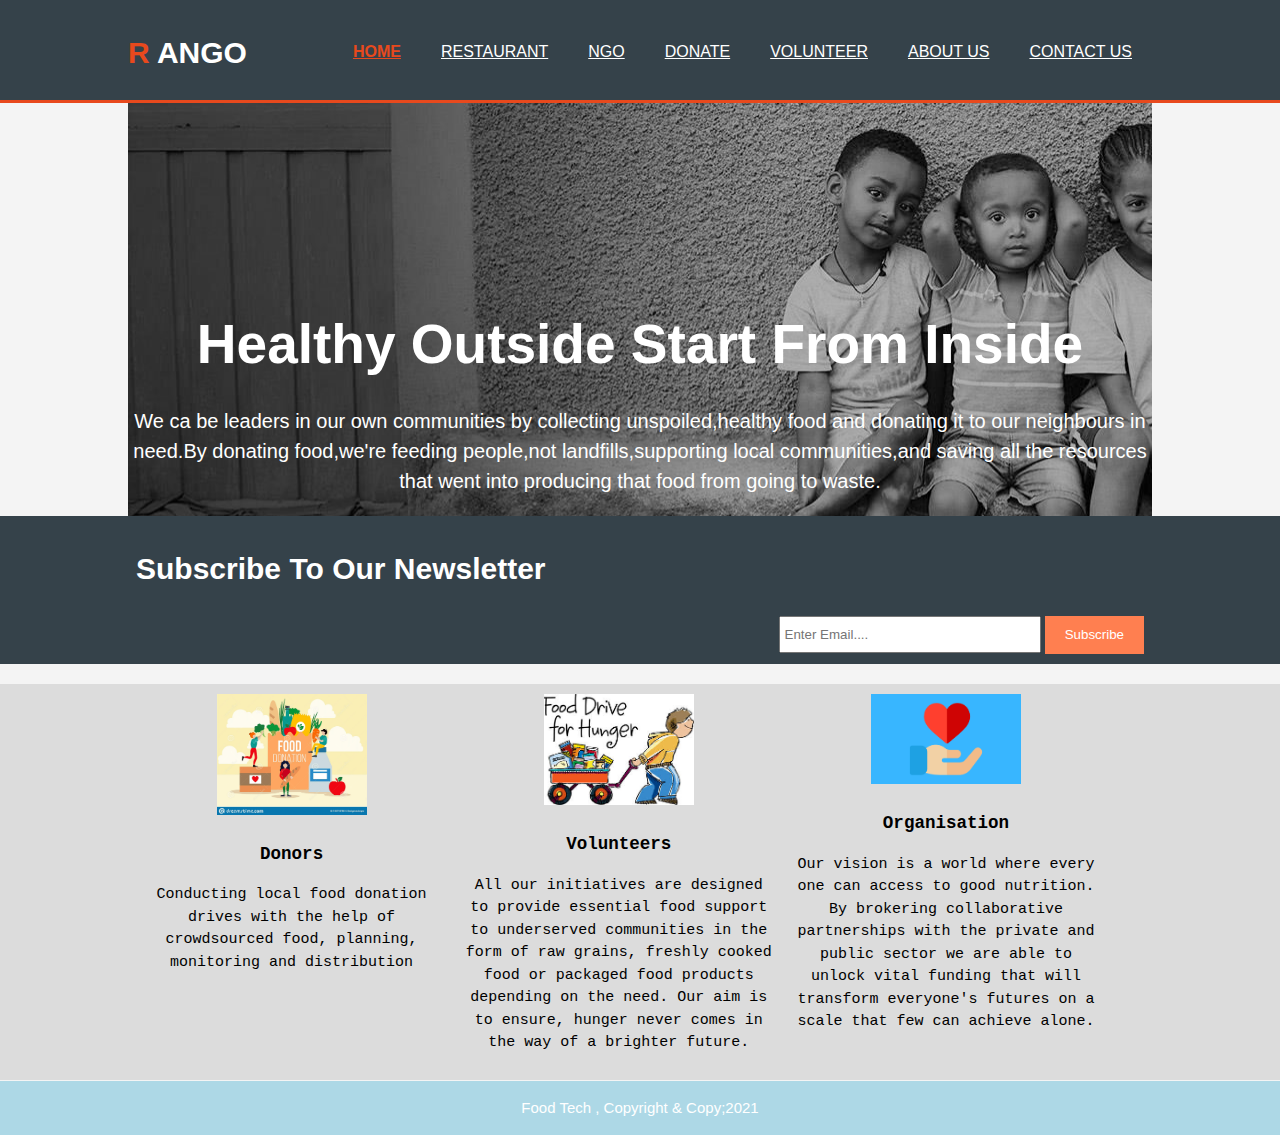
<file: Portfolio/Projects/RANGO/index.html>
<!DOCTYPE html>
<html>
<head>
  <meta charset="utf-8">
  <meta name="viewport" content="width=device-width">
  <meta name="desription" content="Healthy Outside Start From Inside">
  <meta name="keywords" content="web design,affordable web design,professional web design">
  <meta name="author" content="hkkp">
  <title>RANGO| WELCOME</title>
  <link rel="stylesheet" href="./css/style.css">
  </head>
    <body>
      <header>
        <div class="container">
          <div id="branding">
            <h1><span class="highlight"> R</span> ANGO </h1>
            </div>
          <nav>
            <ul>
              <li class="current"><a href="index.html">Home</a></li>
             <li><a href="restaurant.html">Restaurant</a></li>
            <li><a href="ngo.html">NGO</a></li>
            <li><a href="donate.html">Donate</a></li>
              <li><a href="volunteer.html">Volunteer</a></li>
              <li><a href="aboutus.html">About Us</a></li>
              <li><a href="contactus.html">Contact Us</a></li>
            </ul>
          </nav>
        </div>
      </header>
  <section id="showcase"
    <div class="container">
      <h1> Healthy Outside Start From Inside </h1>
      <p>We ca be leaders in our own communities by collecting unspoiled,healthy food and donating it to our neighbours in need.By donating food,we're feeding people,not landfills,supporting local communities,and saving all the resources that went into producing that food from going to waste. </p>
      </div>
      </section>
<section id="newsletter">
  <div class="container">
    <h1>Subscribe To Our Newsletter</h1>
    <form>
      <input type="email" placeholder="Enter Email....">
      <button type="submit" class="button_1">Subscribe</button>
    </form>
  </div>
</section>
<section id="boxes">
  <div class="container">
    <div class="box">
      <img src="./img/donor.png">
      <h3>Donors</h3>
      <p>Conducting local food donation drives with the help of crowdsourced food, planning, monitoring and distribution</p>
    </div>
    <div class="box">
      <img src="./img/volunteer.png">
      <h3>Volunteers</h3>
      <p>All our initiatives are designed to provide essential food support to underserved communities in the form of raw grains, freshly cooked food or packaged food products depending on the need. Our aim is to ensure, hunger never comes in the way of a brighter future.</p>
    </div>
    <div class="box">
      <img src="./img/organisation.png">
      <h3>Organisation</h3>
      <p>Our vision is a world where every one can access to good nutrition. By brokering collaborative partnerships with the private and public sector we are able to unlock vital funding that will transform everyone's futures on a scale that few can achieve alone.</p>
    </div>
  </div>
  </section>
  <footer>
    <p> Food Tech , Copyright & Copy;2021</p>
  </footer>
  </body>
    </html>
</file>
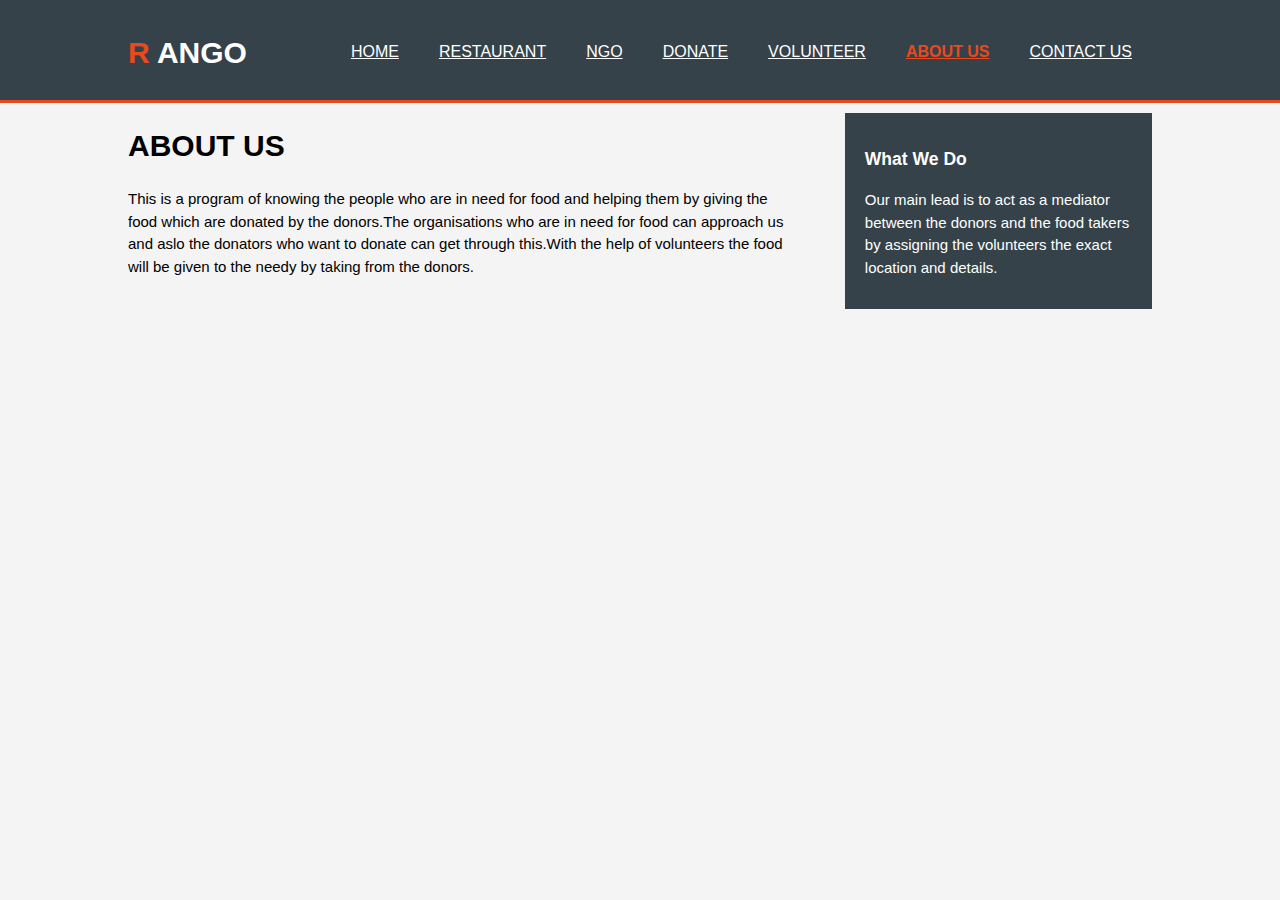
<file: Portfolio/Projects/RANGO/aboutus.html>
<!DOCTYPE html>
<html>
<head>
  <meta charset="utf-8">
  <meta name="viewport" content="width=device-width">
  <meta name="desription" content="Healthy Outside Start From Inside">
  <meta name="keywords" content="web design,affordable web design,professional web design">
  <meta name="author" content="hkkp">
  <title>RANGO | ABOUTUS</title>
  <link rel="stylesheet" href="./css/style.css">
  </head>
    <body>
      <header>
        <div class="container">
          <div id="branding">
            <h1><span class="highlight"> R</span> ANGO </h1>
            </div>
          <nav>
            <ul>
              <li><a href="index.html">Home</a></li>
             <li><a href="restaurant.html">Restaurant</a></li>
             <li><a href="ngo.html">NGO</a></li>
              <li><a href="donate.html">Donate</a></li>
              <li><a href="volunteer.html">Volunteer</a></li>
              <li class="current"><a href="aboutus.html">About Us</a></li>
              <li><a href="contactus.html">Contact Us</a></li>
            </ul>
          </nav>
        </div>
      </header>

<section id="main">
  <div class="container">
    <article id="main-col">
      <h1 class="page-title">ABOUT US</h1>
      <p>This is a program of knowing the people who are in need for food and helping them by giving the food which are donated by the donors.The organisations who are in need for food can approach us and aslo the donators who want to donate can get through this.With the help of volunteers the food will be given to the needy by taking from the donors.
      </p>
    </article>
    <aside id="sidebar">
      <div class="dark">
      <h3>What We Do</h3>
      <p>Our main lead is to act as a mediator between the donors and the food takers by assigning the volunteers the exact location and details.</p>
      </div>
      </aside>

  </div>
  </section>

    </html>
</file>
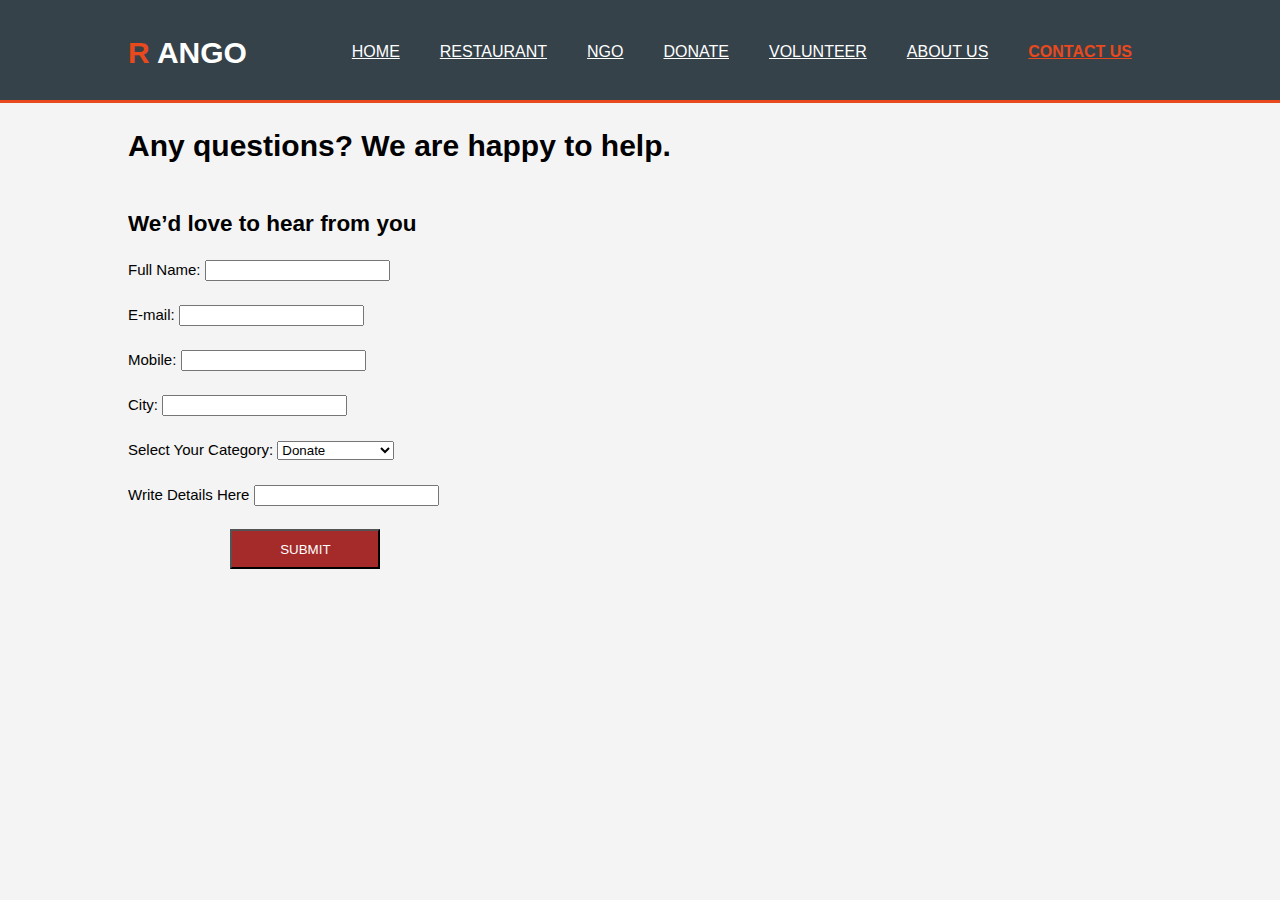
<file: Portfolio/Projects/RANGO/contactus.html>
<!DOCTYPE html>
<html>
<head>
	<meta charset="utf-8">
	<meta name="viewport" content="width=device-width">
	<meta name="desription" content="Healthy Outside Start From Inside">
	<meta name="keywords" content="web design,affordable web design,professional web design">
	<meta name="author" content="hkkp">
	<title>RANGO| CONTACTUS</title>
	<link rel="stylesheet" href="./css/style.css">
	</head>
		<body>
			<header>
				<div class="container">
					<div id="branding">
						<h1><span class="highlight"> R</span> ANGO </h1>
						</div>
					<nav>
						<ul>
							<li><a href="index.html">Home</a></li>
                                                                                                                                                                          <li><a href="restaurant .html">Restaurant</a></li>
                                                                                                                                                                        <li><a href="ngo.html">NGO</a></li>
							<li><a href="donate.html">Donate</a></li>
							<li><a href="volunteer.html">Volunteer</a></li>
							<li><a href="aboutus.html">About Us</a></li>
							<li class="current"><a href="contactus.html">Contact Us</a></li>
						</ul>
					</nav>
				</div>
			</header>

	 <section id="showcase-contact">
	 	<div class="container">
	 		<h1>Any questions? We are happy to help.</h1>
	 </div>
	 </section>

     <form action = "" method = "post">
     	<section>
          <div class="container">
            <div id="line-contact">
            	<h2>We’d love to hear from you</h2>
            </div>
         </div>
     	</section>

    <section id="dots-contact">
    	<div class="container">
    		<div id="dot-contact">

     <label for = "fname">Full Name:</label>
     <input type = "text" name="Full Name"><br></br>
     <label for = "mail">E-mail:</label>
     <input type = "mail" name = "e-mail"><br></br>
     <label for = "mobile">Mobile:</label>
     <input type = "text" name = "mobile"><br></br>
     <label for = "city">City:</label>
     <input type = "text" name = "city"><br></br>

     <label for="cars">Select Your Category:</label>
     <select name="e" id="e">
      <option value="donate">Donate</option>
      <option value="gsupport">Get Support</option>
      <option value="pwu">Partner With Us</option>
      <option value="volunteer">Volunteer</option>
      </select>
     <br><br>
     <label for = "details"> Write Details Here</label>
     <input type = "text" name="Details"><br></br>

     <section id="buttons">
      <div class="container">
        <div id="button-contact">
     <input type="button" style="background-color:Brown;color:white;width:150px;height:40px;" onClick="location.href='open.html'" value='SUBMIT'>
   </div>
  </div>
  </div>
   </div>
   </form>
   </div>
   </section>
	</body>
	</html>
</file>
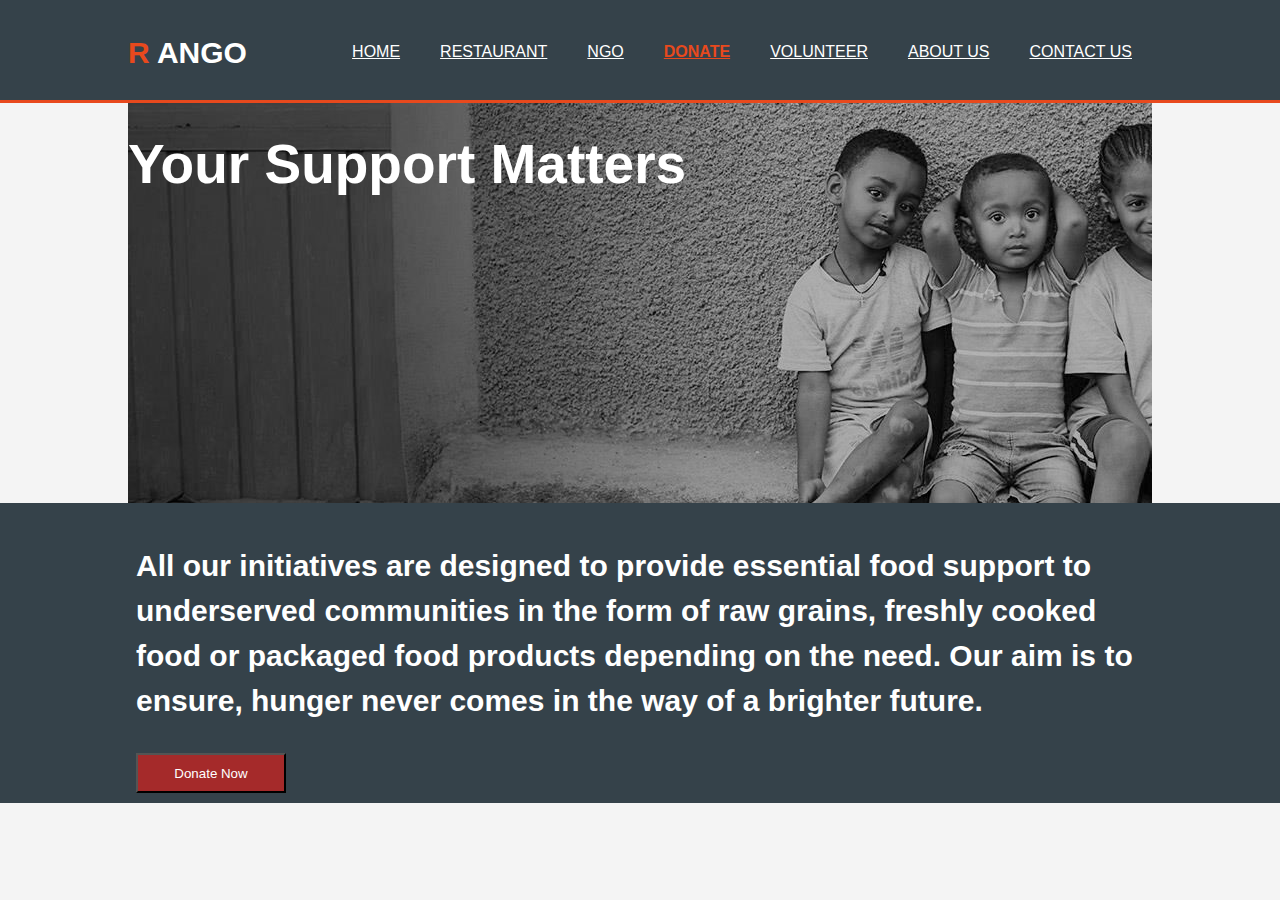
<file: Portfolio/Projects/RANGO/donate.html>
<!DOCTYPE html>
<html>
<head>
  <meta charset="utf-8">
  <meta name="viewport" content="width=device-width">
  <meta name="desription" content="Healthy Outside Start From Inside">
  <meta name="keywords" content="web design,affordable web design,professional web design">
  <meta name="author" content="hkkp">
  <title>RANGO| DONATE</title>
  <link rel="stylesheet" href="./css/style.css">
  </head>
    <body>
      <header>
        <div class="container">
          <div id="branding">
            <h1><span class="highlight"> R</span> ANGO </h1>
            </div>
          <nav>
            <ul>
              <li><a href="index.html">Home</a></li>
            <li><a href="restaurant.html">Restaurant</a></li>
           <li><a href="ngo.html">NGO</a></li>
              <li class="current"><a href="donate.html">Donate</a></li>
              <li><a href="volunteer.html">Volunteer</a></li>
              <li><a href="aboutus.html">About Us</a></li>
              <li><a href="contactus.html">Contact Us</a></li>
            </ul>
          </nav>
        </div>
      </header>
      <section id="showcased"
        <div class="container">
          <h1 align="left"> Your Support Matters</h1>

        </div>
          </section>


          <section id="newsletter">
            <div class="container">
              <h1><p>All our initiatives are designed to provide essential food support to underserved communities in the form of raw grains, freshly cooked food or packaged food products depending on the need. Our aim is to ensure, hunger never comes in the way of a brighter future.</p></h1>
              <input type=button style="background-color:Brown;color:white;width:150px;height:40px;"  onClick="location.href='donate1.html' "value='Donate Now'>
            </div>
          </section>
</html>
</file>
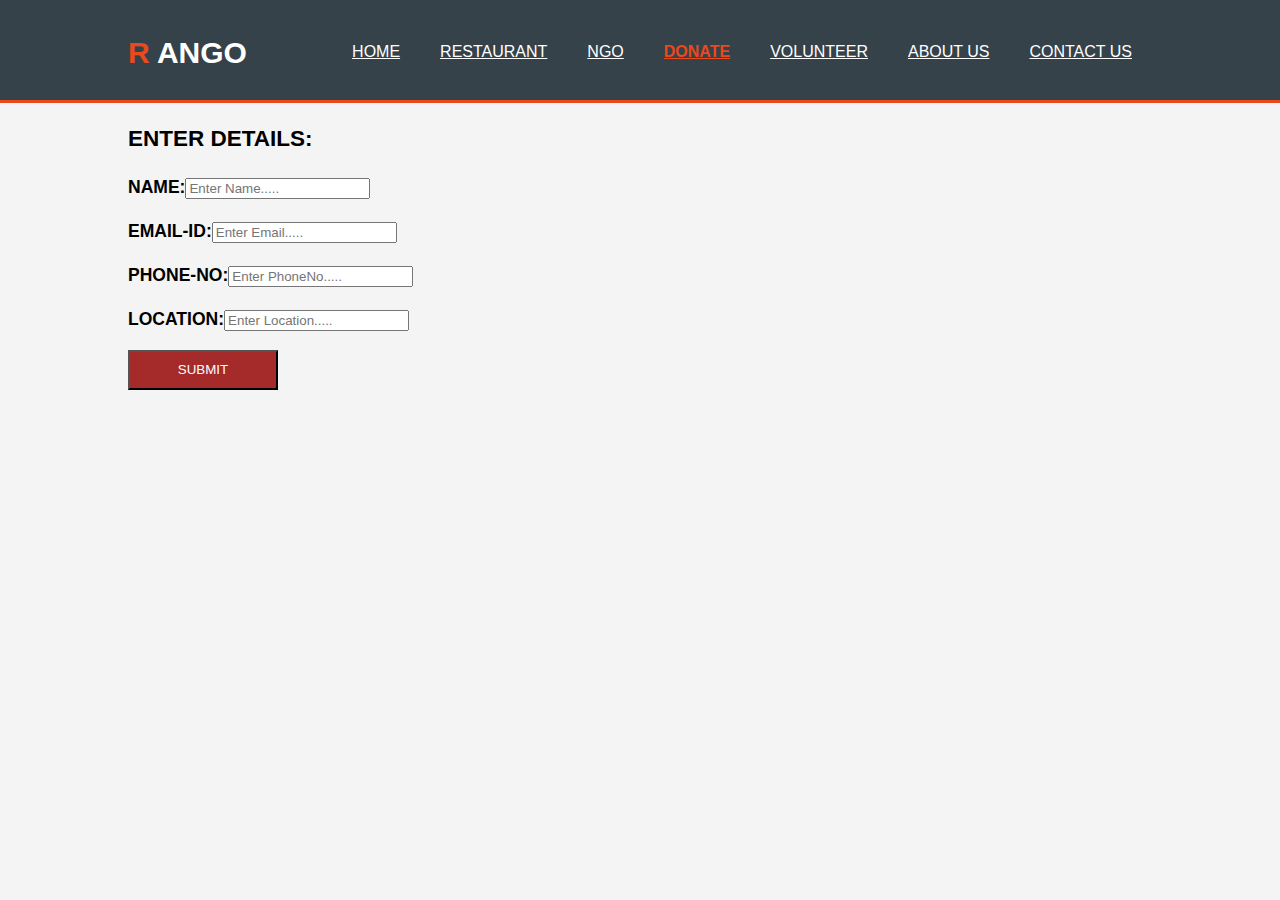
<file: Portfolio/Projects/RANGO/donate1.html>
<!DOCTYPE html>
<html>
<head>
  <meta charset="utf-8">
  <meta name="viewport" content="width=device-width">
  <meta name="desription" content="Healthy Outside Start From Inside">
  <meta name="keywords" content="web design,affordable web design,professional web design">
  <meta name="author" content="hkkp">
  <title>RANGO | DETAILS</title>
  <link rel="stylesheet" href="./css/style.css">
  </head>
    <body>
      <header>
        <div class="container">
          <div id="branding">
            <h1><span class="highlight"> R</span> ANGO </h1>
            </div>
          <nav>
            <ul>
              <li ><a href="index.html">Home</a></li>
                 <li ><a href="restaurant.html">Restaurant </a></li>
                  <li ><a href="ngo.html">NGO</a></li>
              <li  class="current"><a href="donate.html">Donate</a></li>
              <li><a href="volunteer.html">Volunteer</a></li>
              <li><a href="aboutus.html">About Us</a></li>
              <li><a href="contactus.html">Contact Us</a></li>
            </ul>
          </nav>
        </div>
      </header>
      <section id="main">
        <div class="container">
          <article id="main-col">
            <h2 class="page-title">ENTER DETAILS:</h2>
<body>

  <h3>  NAME:<input type="text" name="name" placeholder="Enter Name....."><br></h3>
  <h3>  EMAIL-ID:<input type="text" name="email"  placeholder="Enter Email....."><br></h3>
    <h3>PHONE-NO:<input type="text" name="phno"  placeholder="Enter PhoneNo....."><br></h3>
  <h3>LOCATION:<input type="text" name="location"  placeholder="Enter Location....."><br></h3>

       <input type=button style="background-color:Brown;color:white;width:150px;height:40px;"   onClick="location.href='sucess.html' "value='SUBMIT'>

  </body>
</html>
</file>
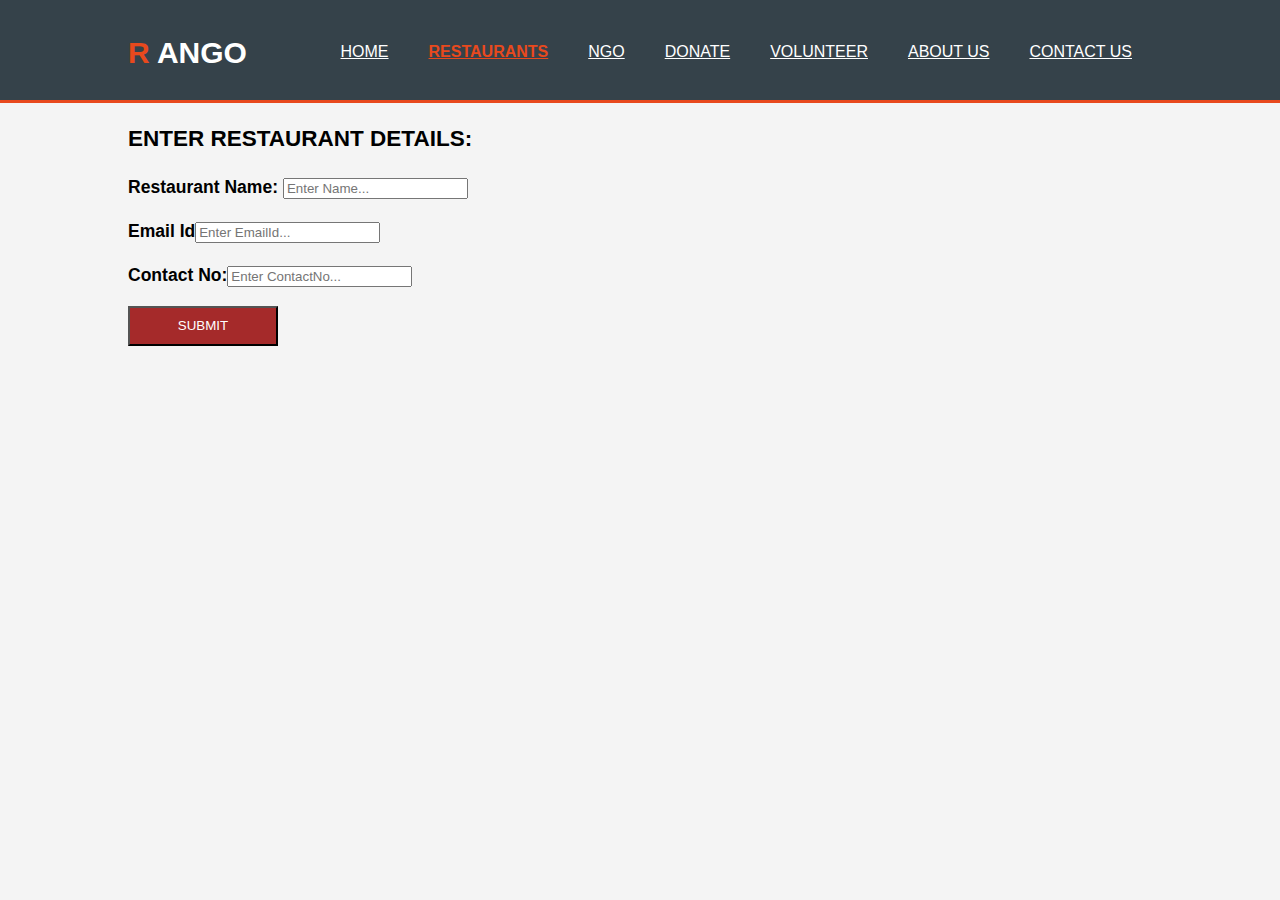
<file: Portfolio/Projects/RANGO/login.html>
<!DOCTYPE html>
<html>
<head>
  <meta charset="utf-8">
  <meta name="viewport" content="width=device-width">
  <meta name="desription" content="Healthy Outside Start From Inside">
  <meta name="keywords" content="web design,affordable web design,professional web design">
  <meta name="author" content="hkkp">
  <title>RANGO | LOGIN</title>
  <link rel="stylesheet" href="./css/style.css">
  </head>
    <body>
      <header>
        <div class="container">
          <div id="branding">
            <h1><span class="highlight"> R</span> ANGO </h1>
            </div>
          <nav>
            <ul>
              <li ><a href="index.html">Home</a></li>
              <li class="current"><a href="restaurant .html">Restaurants</a></li>
            <li ><a href="ngo.html">NGO</a></li>
              <li ><a href="donate.html">Donate</a></li>
              <li><a href="volunteer.html">Volunteer</a></li>
              <li><a href="aboutus.html">About Us</a></li>
              <li><a href="contactus.html">Contact Us</a></li>
            </ul>
          </nav>
        </div>
      </header>

  <section id="dotsl">
    <div class="container">
    <article id="main-col">
   <h2 class="page-title">ENTER RESTAURANT DETAILS:</h2>
<body>
 <h3>Restaurant Name: <input type="text" name="name" placeholder="Enter Name..."><br></h3>
 <h3>Email Id<input type="text" name="email" placeholder="Enter EmailId..."><br></h3>
  <h3>Contact No:<input type="text" name="Contact" placeholder="Enter ContactNo..."> </h3>

<input type=button style="background-color:Brown;color:white;width:150px;height:40px;"   onClick="location.href='sucess1.html' "value='SUBMIT'>
</div>
</div>
</select>


</body>
</html>
</file>
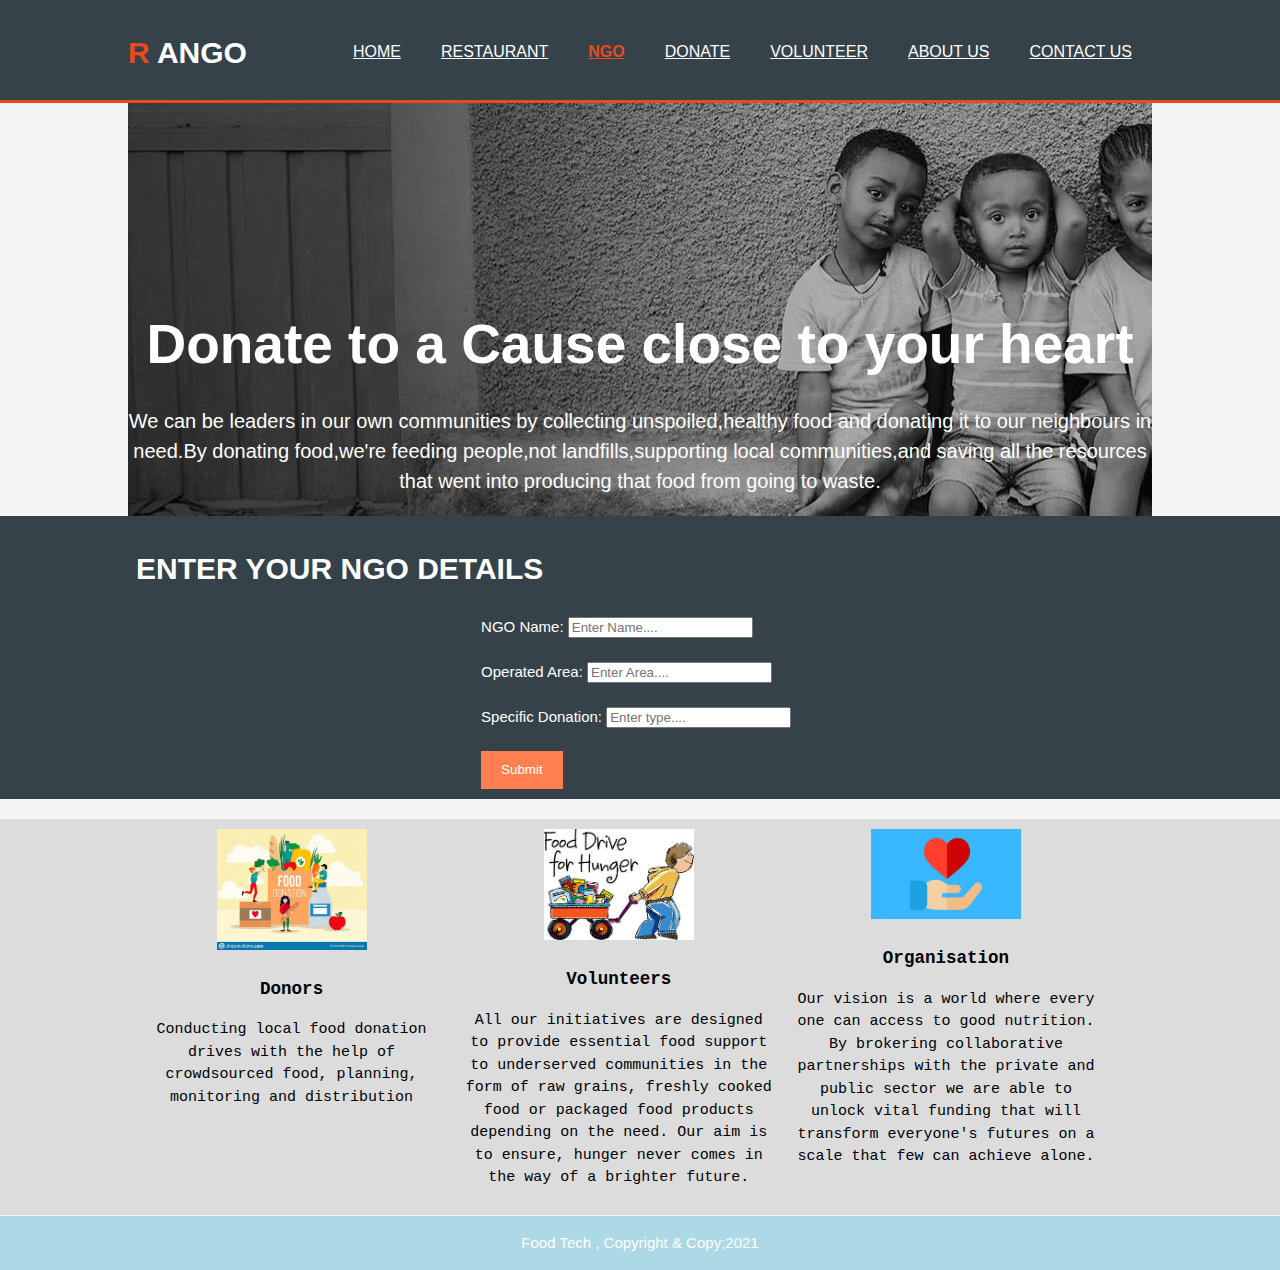
<file: Portfolio/Projects/RANGO/ngo.html>
<!DOCTYPE html>
<html>
<head>
  <meta charset="utf-8">
  <meta name="viewport" content="width=device-width">
  <meta name="desription" content="Healthy Outside Start From Inside">
  <meta name="keywords" content="web design,affordable web design,professional web design">
  <meta name="author" content="hkkp">
  <title>RANGO| NGO</title>
  <link rel="stylesheet" href="./css/style.css">
  </head>
    <body>
      <header>
        <div class="container">
          <div id="branding">
            <h1><span class="highlight"> R</span> ANGO </h1>
            </div>
          <nav>
            <ul>
              <li ><a href="index.html">Home</a></li>
             <li><a href="restaurant.html">Restaurant</a></li>
            <li class="current"><a href="ngo.html">NGO</a></li>
            <li><a href="donate.html">Donate</a></li>
              <li><a href="volunteer.html">Volunteer</a></li>
              <li><a href="aboutus.html">About Us</a></li>
              <li><a href="contactus.html">Contact Us</a></li>
            </ul>
          </nav>
        </div>
      </header>
  <section id="showcase"
    <div class="container">
      <h1> Donate to a Cause close to your heart</h1>
      <p>We can be leaders in our own communities by collecting unspoiled,healthy food and donating it to our neighbours in need.By donating food,we're feeding people,not landfills,supporting local communities,and saving all the resources that went into producing that food from going to waste. </p>
      </div>
      </section>
<section id="newsletter">
  <div class="container">
   <article id="main-col">
    <h1>ENTER YOUR NGO DETAILS</h1>
    <form>
     NGO Name: <input type="text" placeholder="Enter Name...."><br><br>
       Operated Area: <input type="text" placeholder="Enter Area...."><br><br>
        Specific Donation: <input type="text" placeholder="Enter type...."><br><br>

      <button type="submit" class="button_1">Submit</button>
    </form>
  </div>
</section>
<section id="boxes">
  <div class="container">
    <div class="box">
      <img src="./img/donor.png">
      <h3>Donors</h3>
      <p>Conducting local food donation drives with the help of crowdsourced food, planning, monitoring and distribution</p>
    </div>
    <div class="box">
      <img src="./img/volunteer.png">
      <h3>Volunteers</h3>
      <p>All our initiatives are designed to provide essential food support to underserved communities in the form of raw grains, freshly cooked food or packaged food products depending on the need. Our aim is to ensure, hunger never comes in the way of a brighter future.</p>
    </div>
    <div class="box">
      <img src="./img/organisation.png">
      <h3>Organisation</h3>
      <p>Our vision is a world where every one can access to good nutrition. By brokering collaborative partnerships with the private and public sector we are able to unlock vital funding that will transform everyone's futures on a scale that few can achieve alone.</p>
    </div>
  </div>
  </section>
  <footer>
    <p> Food Tech , Copyright & Copy;2021</p>
  </footer>
  </body>
    </html>
</file>
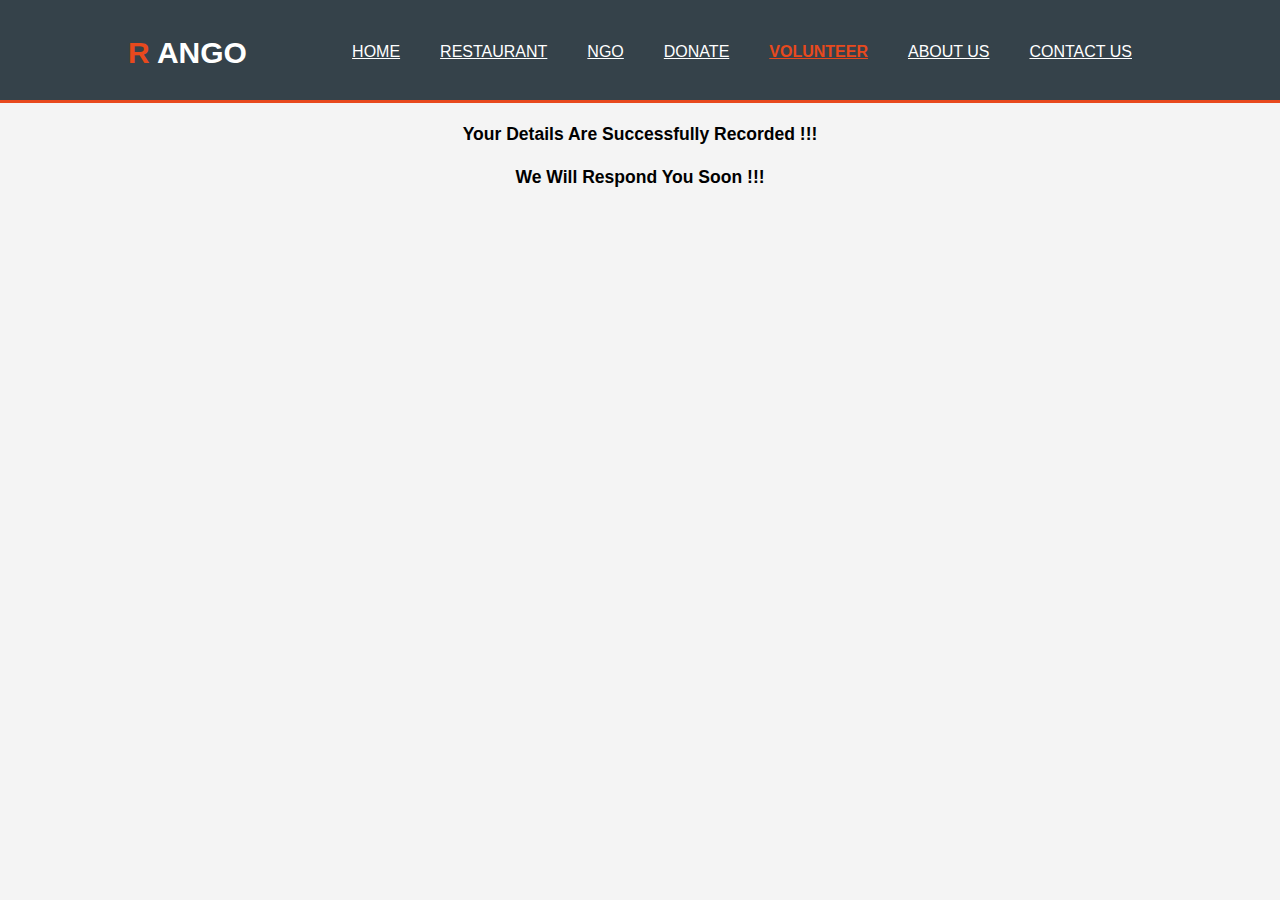
<file: Portfolio/Projects/RANGO/open.html>
<!DOCTYPE html>
<html>
<head>
  <meta charset="utf-8">
  <meta name="viewport" content="width=device-width">
  <meta name="desription" content="Healthy Outside Start From Inside">
  <meta name="keywords" content="web design,affordable web design,professional web design">
  <meta name="author" content="hkkp">
  <title>RANGO| SUCESS</title>
  <link rel="stylesheet" href="./css/style.css">
  </head>
    <body>
      <header>
        <div class="container">
          <div id="branding">
            <h1><span class="highlight"> R</span> ANGO </h1>
            </div>
          <nav>
            <ul>
              <li ><a href="index.html">Home</a></li>
              <li><a href="restaurant.html">Restaurant </a></li>
            <li><a href="ngo.html">NGO </a></li>
             <li ><a href="donate.html">Donate</a></li>
             <li  class="current"><a href="volunteer.html">Volunteer</a></li>
              <li><a href="aboutus.html">About Us</a></li>
              <li><a href="contactus.html">Contact Us</a></li>
            </ul>
          </nav>
        </div>
      </header>
    <body>

	<h3 align="center"> Your Details Are Successfully Recorded !!! </h3>
		<h3 align="center"> We Will Respond You Soon !!! </h3>
</body>
</html>
</file>
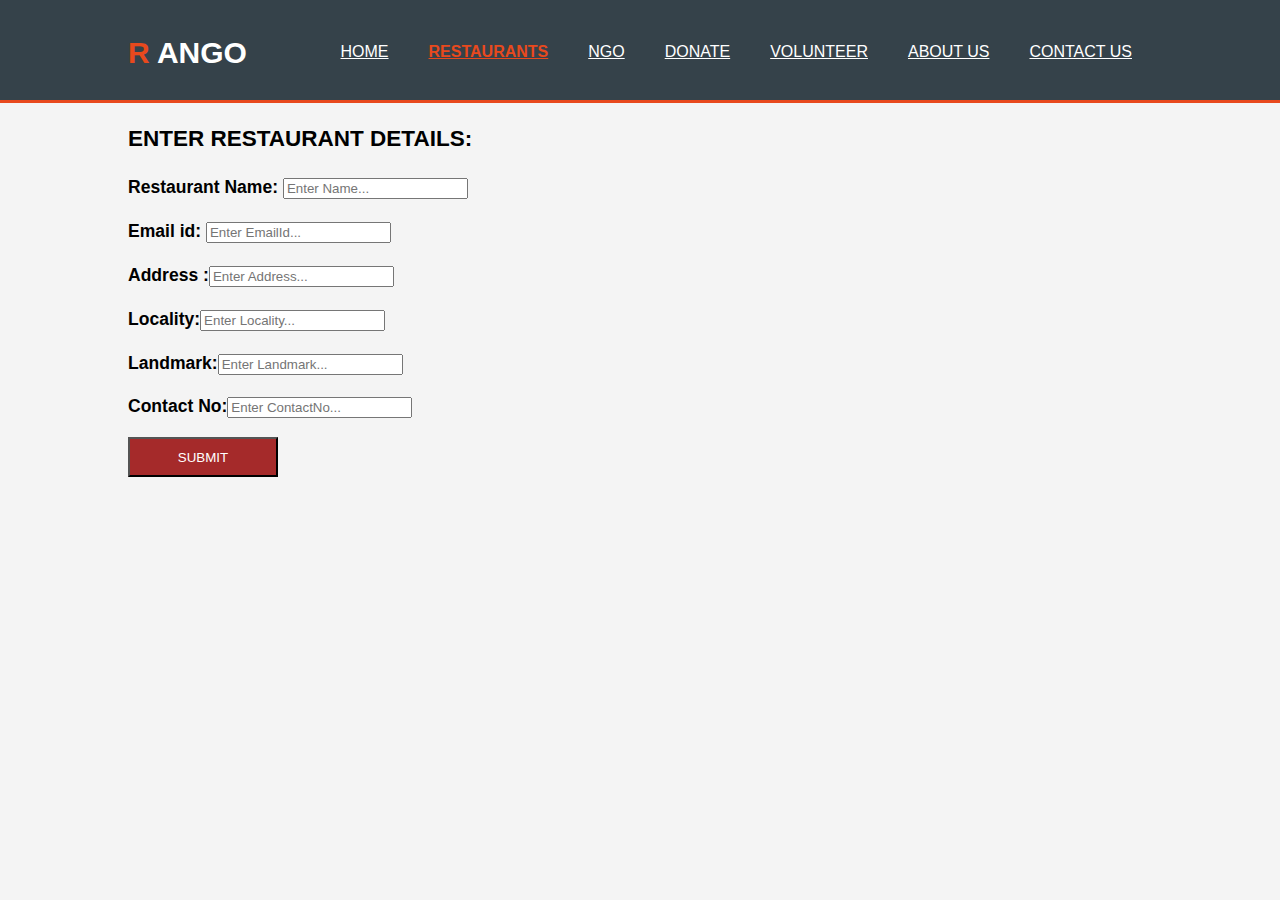
<file: Portfolio/Projects/RANGO/register.html>
<!DOCTYPE html>
<html>
<head>
  <meta charset="utf-8">
  <meta name="viewport" content="width=device-width">
  <meta name="desription" content="Healthy Outside Start From Inside">
  <meta name="keywords" content="web design,affordable web design,professional web design">
  <meta name="author" content="hkkp">
  <title>RANGO | RESGISTER</title>
  <link rel="stylesheet" href="./css/style.css">
  </head>
    <body>
      <header>
        <div class="container">
          <div id="branding">
            <h1><span class="highlight"> R</span> ANGO </h1>
            </div>
          <nav>
            <ul>
              <li ><a href="index.html">Home</a></li>
              <li class="current"><a href="restaurant .html">Restaurants</a></li>
            <li ><a href="ngo.html">NGO</a></li>
              <li ><a href="donate.html">Donate</a></li>
              <li><a href="volunteer.html">Volunteer</a></li>
              <li><a href="aboutus.html">About Us</a></li>
              <li><a href="contactus.html">Contact Us</a></li>
            </ul>
          </nav>
        </div>
      </header>

  <section id="dotsl">
    <div class="container">
    <article id="main-col">
   <h2 class="page-title">ENTER RESTAURANT DETAILS:</h2>
<body>
 <h3>Restaurant Name: <input type="text" name="name" placeholder="Enter Name..."><br></h3>
 <h3>Email id: <input type="text" name="name" placeholder="Enter EmailId..."><br></h3>
 <h3>Address :<input type="text" name="address" placeholder="Enter Address..."><br></h3>
  <h3>Locality:<input type="text" name="locality" placeholder="Enter Locality..."><br></h3>
  <h3>Landmark:<input type="text" name="landmark" placeholder="Enter Landmark..."><br></h3>
  <h3>Contact No:<input type="text" name="Contact" placeholder="Enter ContactNo..."> </h3>

<input type=button style="background-color:Brown;color:white;width:150px;height:40px;"   onClick="location.href='sucess1.html' "value='SUBMIT'>
</div>
</div>
</select>


</body>
</html>
</file>
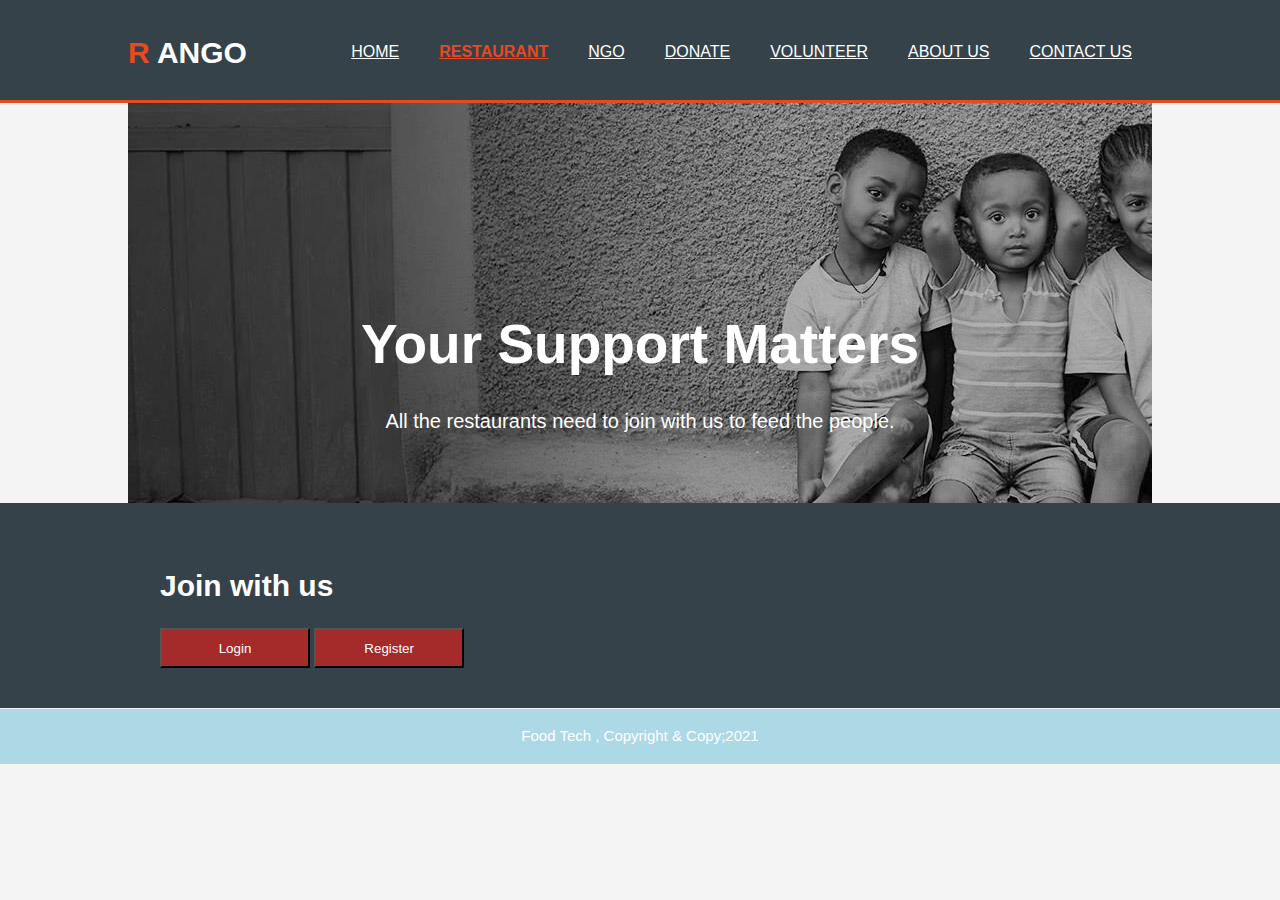
<file: Portfolio/Projects/RANGO/restaurant.html>
<!DOCTYPE html>
<html>
<head>
  <meta charset="utf-8">
  <meta name="viewport" content="width=device-width">
  <meta name="desription" content="Healthy Outside Start From Inside">
  <meta name="keywords" content="web design,affordable web design,professional web design">
  <meta name="author" content="hkkp">
  <title>RANGO| RESTAURANT</title>
  <link rel="stylesheet" href="./css/style.css">
  </head>
    <body>
      <header>
        <div class="container">
          <div id="branding">
            <h1><span class="highlight"> R</span> ANGO </h1>
            </div>
          <nav>
            <ul>
              <li ><a href="index.html">Home</a></li>
             <li class="current"><a href="restaurant.html">Restaurant</a></li>
              <li><a href="ngo.html">NGO</a></li>
              <li><a href="donate.html">Donate</a></li>
              <li><a href="volunteer.html">Volunteer</a></li>
              <li><a href="aboutus.html">About Us</a></li>
              <li><a href="contactus.html">Contact Us</a></li>
            </ul>
          </nav>
        </div>
      </header>
  <section id="showcase"
    <div class="container">
      <h1 align="center">Your Support Matters</h1>
 <p>All the restaurants need to join with us to feed the people. </p>
      </div>
      </section>
<section id="newsletterr">
  <div class="container">
    <h1>Join with us</h1>
    <form>
        <input type=button style="background-color:Brown;color:white;width:150px;height:40px;"  onClick="location.href='login.html' "value='Login'>
           <input type=button style="background-color:Brown;color:white;width:150px;height:40px;"  onClick="location.href='register.html' "value='Register'>
    </form>
  </div>
</section>

  <footer>
    <p> Food Tech , Copyright & Copy;2021</p>
  </footer>
  </body>
    </html>
</file>
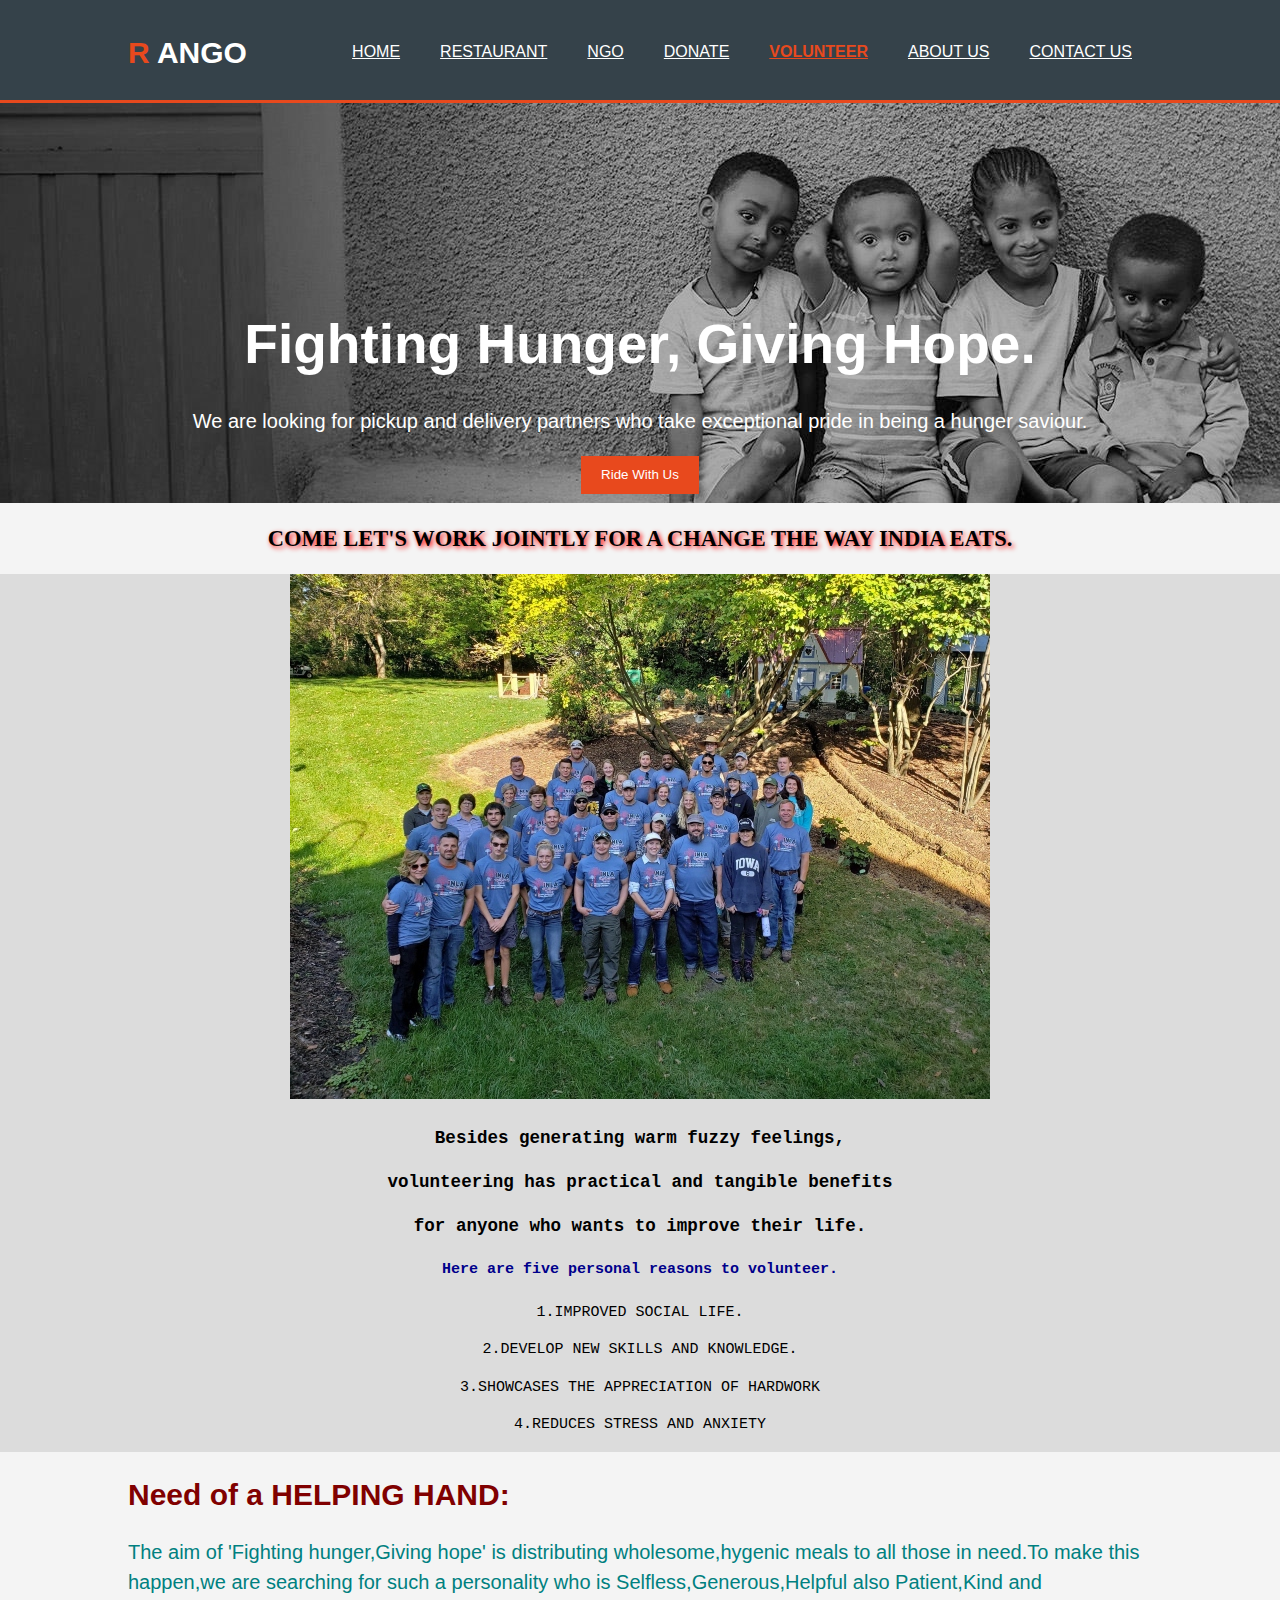
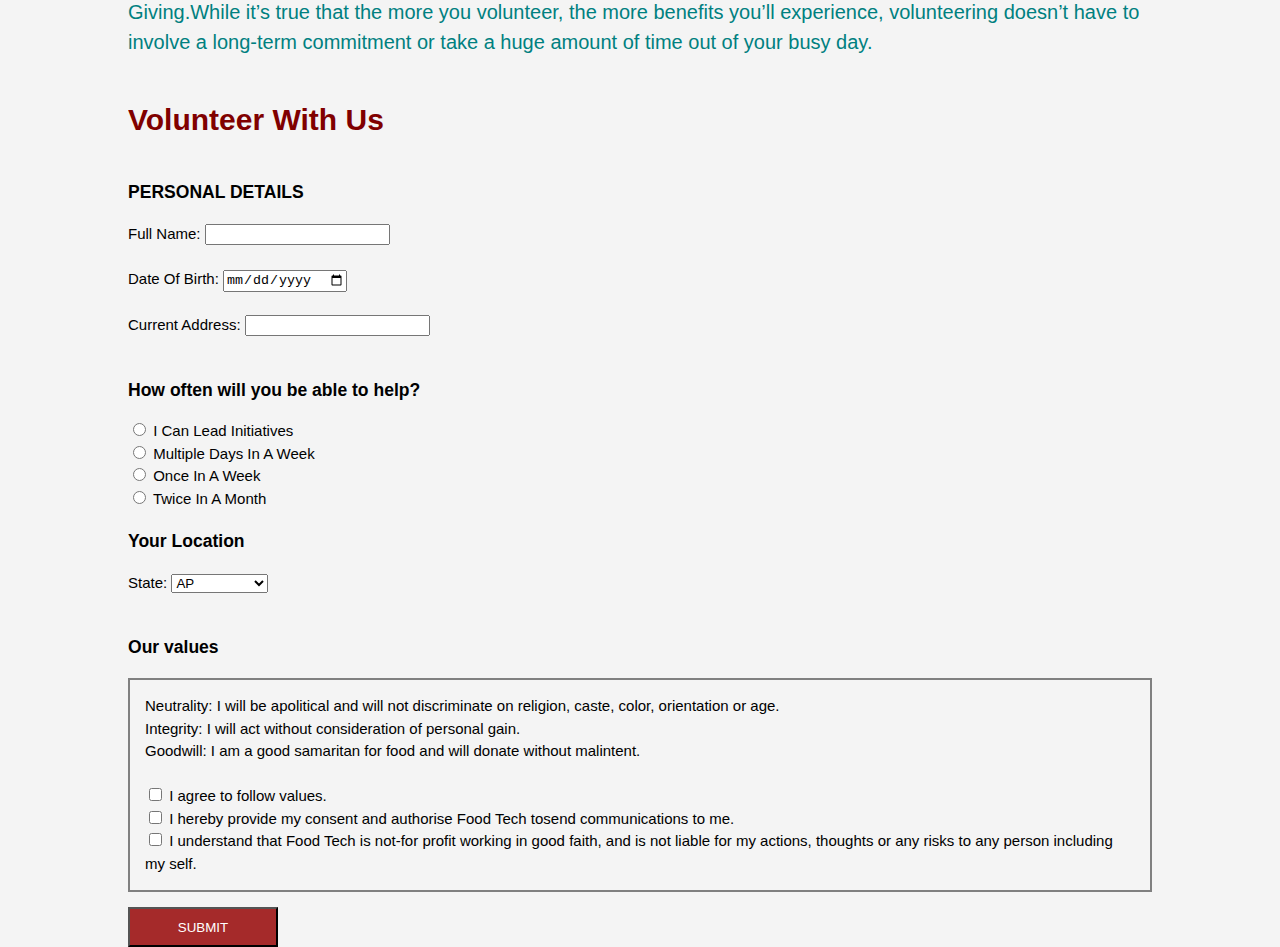
<file: Portfolio/Projects/RANGO/volunteer.html>
<!DOCTYPE html>
<html>
<head>
  <meta charset="utf-8">
  <meta name="viewport" content="width=device-width">
  <meta name="desription" content="Healthy Outside Start From Inside">
  <meta name="keywords" content="web design,affordable web design,professional web design">
  <meta name="author" content="hkkp">
  <title>RANGO | VOLUNTEER</title>
  <link rel="stylesheet" href="./css/style.css">
  </head>
    <body>
      <header>
        <div class="container">
          <div id="branding">
            <h1><span class="highlight"> R</span> ANGO </h1>
            </div>
          <nav>
            <ul>
              <li><a href="index.html">Home</a></li>
              <li><a href="restaurant.html">Restaurant</a></li>
               <li><a href="ngo.html">NGO</a></li>
              <li><a href="donate.html">Donate</a></li>
              <li class="current"><a href="volunteer.html">Volunteer</a></li>
              <li><a href="aboutus.html">About Us</a></li>
              <li><a href="contactus.html">Contact Us</a></li>
            </ul>
          </nav>
        </div>
      </header>

	 <section id="showcasev">
	 	<div class="container">
	 		<h1>Fighting Hunger, Giving Hope.</h1>
	 		<p>We are looking for pickup and delivery partners who take exceptional pride in being a hunger saviour.</p>
	 	<button type="submit" class="button_1">Ride With Us</button>
	 </div>
	 </section>

	 <section id="newsletterv">
	 	<div class="container">
	 		<h2>COME LET'S WORK JOINTLY FOR A CHANGE THE WAY INDIA EATS.</h2>
	 	</div>
	 </section>

	 <section id="boxesv">
	 	<div class="container">
	 		<div class="box">
	 			<img src="./img/lova.jpg">
	 			  <h3>Besides generating warm fuzzy feelings,</h3><h3>volunteering has practical and tangible benefits </h3><h3>for anyone who wants to improve their life.</h3>
	 			  <h4>Here are five personal reasons to volunteer.</h4>
                   <p>1.IMPROVED SOCIAL LIFE.                 </p>
                   <p>2.DEVELOP NEW SKILLS AND KNOWLEDGE.     </p>
                   <p>3.SHOWCASES THE APPRECIATION OF HARDWORK</p>
                   <p>4.REDUCES STRESS AND ANXIETY            </p>
	 		</div>
	 	</div>

	 </section>

	 <section id="squaresv">
	 	<div class="container">
	 		<div class="square">
	 			<h1>Need of a HELPING HAND:</h1>
	 			<p>The aim of 'Fighting hunger,Giving hope' is distributing wholesome,hygenic meals to all those in need.To make this happen,we are searching for such a personality who is Selfless,Generous,Helpful also Patient,Kind and Giving.While it’s true that the more you volunteer, the more benefits you’ll experience, volunteering doesn’t have to involve a long-term commitment or take a huge amount of time out of your busy day.  </p>
	 		</div>
	 	</div>
	 </section>


     <form action = "" method = "post">
     	<section id="rect">
          <div class="container">
            <div id="line">

            	<h1>Volunteer With Us</h1>

            </div>
         </div>
     	</section>

    <section id="dots">
    	<div class="container">
    		<div id="dot">
     <h3> PERSONAL DETAILS </h3>
     <label for = "fname">Full Name:</label>
     <input type = "text" name="Full Name"><br></br>
     <label for = "birthday">Date Of Birth:</label>
     <input type = "date" id = "birthday" name = "birthday"><br></br>
     <label for = "cin">Current Address:</label>
     <input type = "text" name = "Cin"><br></br>


      <h3> How often will you be able to help? </h3>
      <input type="radio" id="a" name="ex" value="a">
      <label for="a">I Can Lead Initiatives</label><br>
      <input type="radio" id="b" name="ex" value="b">
      <label for="b">Multiple Days In A Week</label><br>
      <input type="radio" id="c" name="ex" value="c">
      <label for="c">Once In A Week</label><br>
      <input type="radio" id="d" name="ex" value="d">
      <label for="d">Twice In A Month</label><br>

     <h3> Your Location </h3>
     <label for="cars">State:</label>
     <select name="e" id="e">
      <option value="AP">AP</option>
      <option value="Telangana">Telangana</option>
      <option value="Karnataka">Karnataka</option>
      <option value="TamilNadu">TamilNadu</option>
      <option value="Kerala">Kerala</option>
      <option value="Maharashtra">Maharashtra</option>
      </select>
     <br><br>

      <h3> Our values </h3>
      <p style="border:2px; border-style:solid; border-color:#808080; padding: 1em;">
      Neutrality: I will be apolitical and will not discriminate on religion, caste, color, orientation or age.<br>
      Integrity: I will act without consideration of personal gain.<br>
      Goodwill: I am a good samaritan for food and will donate without malintent.<br><br/>
      <input type="checkbox" id="f" name="eg" value="f">
      <label for="f">I agree to follow values.</label><br>
      <input type="checkbox" id="g" name="eg" value="g">
      <label for="g">I hereby provide my consent and authorise Food Tech tosend communications to me.</label><br>
      <input type="checkbox" id="h" name="eg" value="h">
      <label for="h">I understand that Food Tech is not-for profit working in good faith, and is not liable for my         actions, thoughts or any risks to any person including my self.</label><br>
     </p>
     <input type="button" style="background-color:Brown;color:white;width:150px;height:40px;"  onClick="location.href='open.html'" value='SUBMIT'>
   </div>
   </div>
   </form>
   </div>
   </section>
	</body>
	</html>
</file>
<file: Portfolio/Projects/RANGO/css/style.css>
body{
  font: 15px/1.5  Arial, Helvetica ,sans-serif ;
  padding:0;
  margin:0;
  background-color : #f4f4f4 ;
}

/*global*/
.container{
  width:80%;
  margin:auto;
  overflow:hidden;
}
 ul{
  margin:0;
  padding:0;
}
.button_1{
  height:38px;
  background:#ff7f50;
  border:0;
  padding-left:20px;
  padding-right:20px;
  color:#ffffff;
}
 .button_2{
  height:38px;
  background:#ff7f50;
  border:0;
  padding-left:20px;
  padding-right:20px;
  color:#ffffff;
}
 
.dark{
  padding:15px;
  background: #35424a;
  border:0;
  padding-left: 20px;
  padding-right: 20px;
  color:#ffffff;
}

/*header*/
header{
  background:#35424a;
  color:#ffffff;
  padding-top:30px;
  min-height:70px;
  border-bottom:#e8491d 3px solid;
}
header a{
  color:#ffffff;
  text decoration:none;
  text-transform:uppercase;
  font-size:16px;
}
header li{
  float:left;
  display:inline;
  padding: 0 20px 0 20px
}
header #branding{
  float:left;
}
header #branding h1{
  margin:0;
}
header nav{
  float:right;
  margin-top:10px;
}
header .highlight , header .current a{
  color:#e8491d;
  font-weight:bold;
}
header a:hover{
  color:#cccccc;
  font-weight:bold;
}
/*showcase*/
#showcase{
  min-height: 400px;
  background: url('../img/showcase.jpg') no-repeat 0-100px;
  text-align: center;
  color: #ffffff;
}
#showcase h1{
  margin-top:200px;
  font-size:55px;
  margin-bottom:10px;
}
#showcase p{
  font-size:20px;
}
/*showcase donate*/
#showcased{
  min-height:400px;
  background: url('../img/showcase.jpg') no-repeat 0 -100px;
  text-align:left;
  color:#ffffff;
}
#showcased h1{
  margin-top:20px;
  font-size:55px;
  margin-bottom:10px;
}

.button_12{
  height:48px;
  background:#e8491d;
  border:1;
  padding-left:20px;
  padding-right:20px;
  color:#ffffff;
}
/*showcase volunteer*/
#showcasev{
  min-height:400px;
  background: url('../img/showcase.jpg') no-repeat 0 -100px;
  background-position: center center;
  text-align:center;
  color:#ffffff;
}

#showcasev h1{
	margin-top:200px;
	font-size: 55px;
	margin-bottom: 10px;


   }
#showcasev p {
	font-size: 20px;
  }

#showcasev button{
	height: 38px;
 	background: #e8491d;
 	border: 0;
 	padding-left: 20px;
 	padding-right: 20px;
 	color: #ffffff;
}



/*newsletter*/
#newsletter{
  padding:10px;
  color:#ffffff;
  background:#35424a;
}
#newsletter form{
  float:right;
  margin-top:5px;
}
#newsletter input[type="email"]{
  padding:4px;
  height:25px;
  width:250px;
}
/*newsletter restaurant*/
#newsletterr{
  padding:40px;
  color:#ffffff;
  background: #35424a;
}
/*newsletter donate*/
#newsletterd{
  padding:40px;
  color:#ffffff;
  background:#ffffff;
}
/*newsletter volunteer*/
#newsletterv h2{
      font-family: 'Times New Roman', serif;
      text-align: center;
      text-shadow: 2px 2px 5px red;
}

/*boxes*/
#boxes{
  margin-top:20px;
}
#boxes .box{
  float:left;
  text align:center;
  width:30%;
  padding:10px;
}
#boxes .box img{
  width:150px;
}
/*boxes volunteer*/
#boxesv{

    text-align: center;
    font-family: "Lucida Console", "Courier New", monospace;
    background-color: #dcdcdc;
    color: #000000;
}

#boxesv h3{
	color: #000000;
}

#boxesv h4{
	color: 	#00008B;

}

#squaresv h1{
   font-size:30px;
    color: #800000;
}

#squaresv p{

	 font-size: 20px;
	 color: #008080;
}
#rect h1{
  font-size: 30px;
    color: #800000;
}

#dotsv button{
	height: 38px;
 	background: #008080;
 	border: 0;
 	padding-left: 20px;
 	padding-right: 20px;
 	color: #ffffff;

}

#buttonsv button{
	height: 20px;
 	background: #008080;
 	border: 0;
 	padding-left: 20px;
 	padding-right: 20px;
 	color: #ffffff;

}
/*sidebar*/
aside#sidebar{
  float:right;
  width:30%;
  margin-top:10px;
}
/*main-col*/
article#main-col{
  float:left;
  width:65%;
}

footer{
  padding:1px;
  margin-top:100px;

  color:#ffffff;
  background-color:#e8491d;
  text-align: center;
}

#boxes{

    text-align: center;
    font-family: "Lucida Console", "Courier New", monospace;
    background-color: #dcdcdc;
    color: #000000;
}

#boxes h3{
	color: #000000;
}

#boxes h4{
	color: 	#00008B;

}

#squares h2{
   
    color: #8B4513;
}

#squares p{
	 
	 font-size: 20px;
	 color: #000080;
}

#dots button{
	height: 38px;
 	background: #008080;
 	border: 0;
 	padding-left: 20px;
 	padding-right: 20px;
 	color: #ffffff;

}

#buttons button{
	height: 20px;
 	background: #008080;
 	border: 0;
 	padding-left: 20px;
 	padding-right: 20px;
 	color: #ffffff;

}

footer{
	padding: 1px;
	margin-top: 1px;
	color: #ffffff;
	background-color: #add8e6;

	text-align: center;
}
</file>
